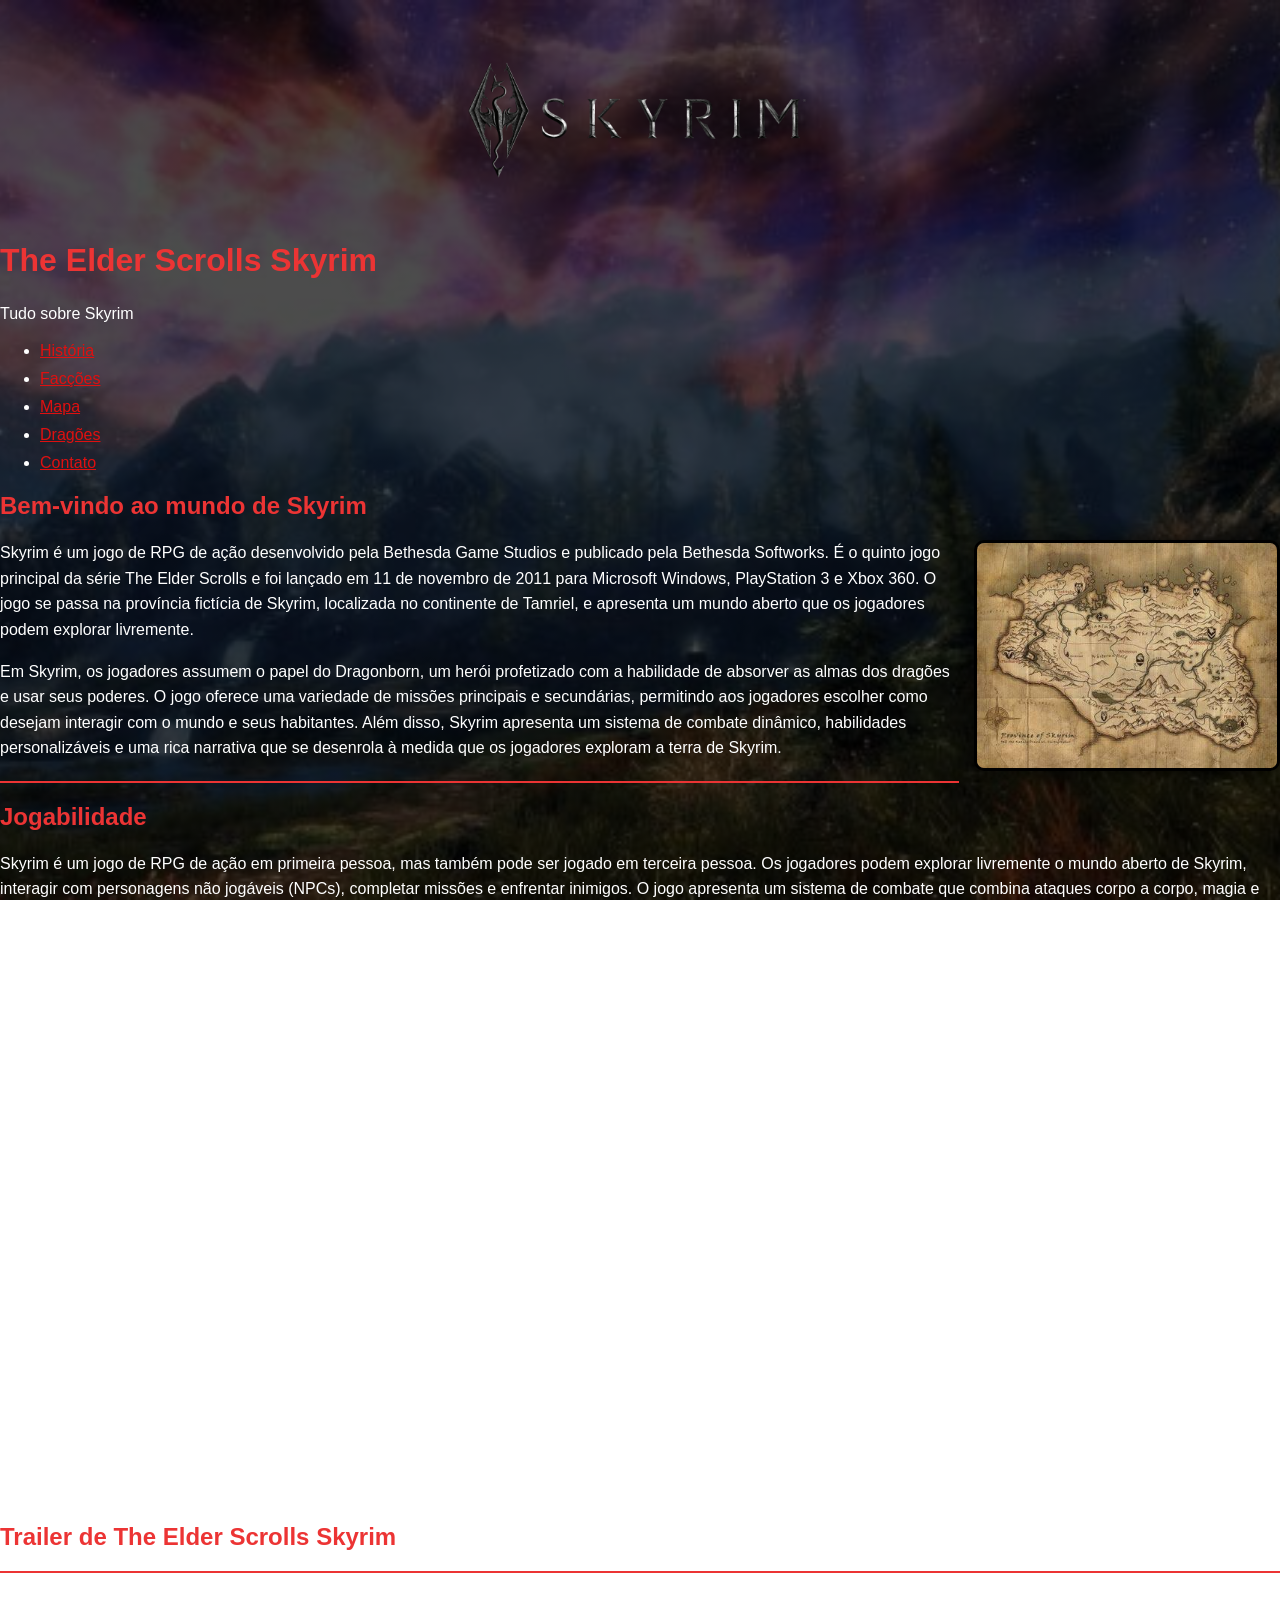
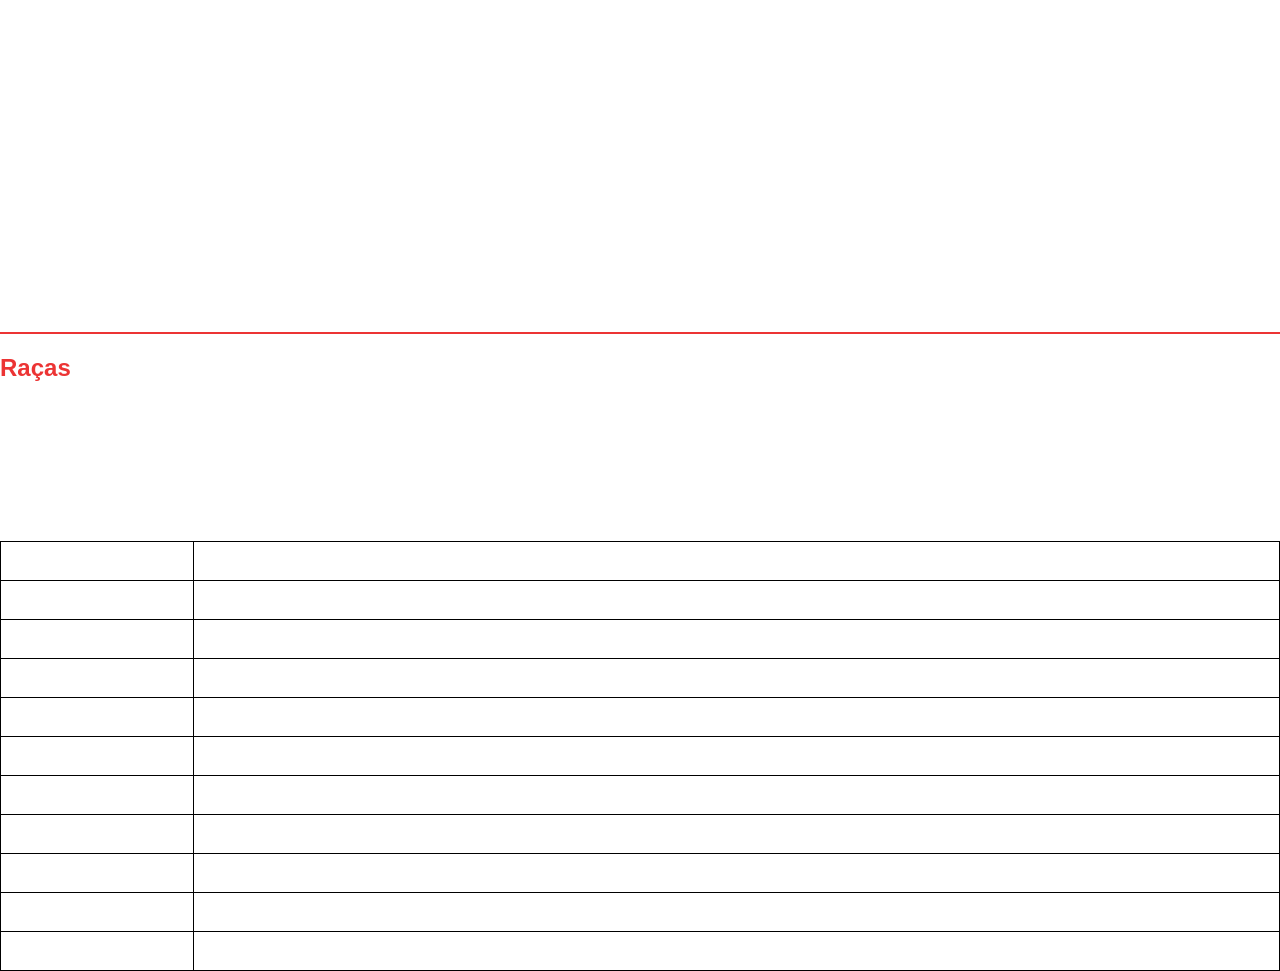
<file: index.html>
<!DOCTYPE html>
<html>
<head>
    <meta charset="UTF-8">
    <meta name="viewport" content="width=device-width, initial-scale=1.0">
    <title>The Elder Scrolls Skyrim</title>
    <link rel="stylesheet" href="style.css">
    
   <div class="logo-container">
    <img src="logo2.png" alt="Logo do site" class="logo">
</div>
    
    <body>
        <header>
        <h1><b>The Elder Scrolls Skyrim </b></h1>
        <p>Tudo sobre Skyrim</p>
    </header>

    <nav>
        <ul>
            <li><a href="Historia.html">História</a></li>
            <li><a href="Facções.html">Facções</a></li>
            <li><a href="Mapa.html">Mapa</a></li>
            <li><a href="Dragões.html">Dragões</a></li>
            <li><a href="Contato.html">Contato </a></li>
        </ul>

            </nav>

            <main>

                <section>
                    <div>
                    <h2> Bem-vindo ao mundo de Skyrim</h2>
                    
                    <img src="mapa de skyrim.png" alt="Mapa de Skyrim" class="mapa">
                    
                    <p>Skyrim é um jogo de RPG de ação desenvolvido pela Bethesda Game Studios e publicado pela Bethesda Softworks. É o quinto jogo principal da série The Elder Scrolls e foi lançado em 11 de novembro de 2011 para Microsoft Windows, PlayStation 3 e Xbox 360. O jogo se passa na província fictícia de Skyrim, localizada no continente de Tamriel, e apresenta um mundo aberto que os jogadores podem explorar livremente.</p>
                    <p>Em Skyrim, os jogadores assumem o papel do Dragonborn, um herói profetizado com a habilidade de absorver as almas dos dragões e usar seus poderes. O jogo oferece uma variedade de missões principais e secundárias, permitindo aos jogadores escolher como desejam interagir com o mundo e seus habitantes. Além disso, Skyrim apresenta um sistema de combate dinâmico, habilidades personalizáveis e uma rica narrativa que se desenrola à medida que os jogadores exploram a terra de Skyrim. </p>
                    </div>
                    
                </section>
                <div>
                    <hr>
                    <h2> Jogabilidade</h2>
                    <p>Skyrim é um jogo de RPG de ação em primeira pessoa, mas também pode ser jogado em terceira pessoa. Os jogadores podem explorar livremente o mundo aberto de Skyrim, interagir com personagens não jogáveis (NPCs), completar missões e enfrentar inimigos. O jogo apresenta um sistema de combate que combina ataques corpo a corpo, magia e habilidades especiais, permitindo aos jogadores personalizar seu estilo de jogo.</p>
                    <p>Além disso, Skyrim oferece um sistema de progressão de personagem, onde os jogadores podem melhorar suas habilidades, adquirir novos equipamentos e desbloquear poderes especiais à medida que avançam no jogo. O mundo de Skyrim é vasto e cheio de segredos, com cidades, vilas, masmorras e paisagens deslumbrantes para explorar.</p>
                    <p> A jogabilidade "open-world" da série é dominante em Skyrim. É possível explorar todos os lugares da região (a pé ou de cavalo), e fazer todas as quests do jogo, em qualquer ordem. Além disso, o jogo ainda é capaz de gerar side-quests baseadas no nível de exploração do jogador. Isso permite ter quests infinitas, que sempre irão apontar para objetivos em lugares que ainda não foram explorados pelo jogador. Cada cidade de Skyrim apresenta um estilo próprio, localidades, quests e personagens, além de uma economia que pode ser estimulada ou prejudicada. O personagem do jogador pode evoluir até 18 diferentes skills (habilidades) diferentes e escolher entre 280 perks diferentes ao longo de até 50 níveis (levels). Ao contrário dos jogos anteriores, as skills não sofrem alterações sozinhas de acordo com o seu estilo de jogo, sendo possível ter total controle sobre elas manualmente.</p>
                    <p> No jogo existem dezenas de armas e armaduras que podem ser criadas, compradas, concertadas ou encontradas pelo mapa ou no corpo de outros NPCs. É possível usar uma arma em cada mão, permitindo assim realizar combos. Usando escudo, é possível realizar ataques de bloqueio especiais. Cada arma também apresenta um ataque final especial, que pode ser mais brutal dependendo das habilidades naquele tipo de armamento. Além de armas, também é possível usar 85 feitiços diferentes, além de ser possível usar feitiços e armas ao mesmo tempo, ou fazer combinações de dois feitiços, um em cada mão, ou carregar um mesmo feitiço em cada mão, causando assim um efeito final maior. Existem feitiços de todos os tipos, para ataque, defesa, ou manipulação de habilidades do jogador e de outros personagens. Para atacar inimigos, é possível também realizar ataques silenciosos, caso a habilidade do tipo seja alta o suficiente.</p>
                    <p>Skyrim faz o uso do sistema de inteligência artificial chamado Radiant AI. Isso permite que cada personagem do jogo tenha uma rotina própria ao longo do dia, que continua ativa mesmo quando o jogador não está presente. Muitas coisas podem acontecer em uma cidade enquanto você estiver do outro lado do mapa, por exemplo. Os personagens podem conversar, frequentar bares (onde podem ficar bêbados e brigar), fazer compras em lojas, caçar animais, trabalhar (em moagem, agricultura, mineração), além de comerem e dormirem em horários específicos. É possível conversar com quase todos os personagens, e muitas vezes eles podem solicitar favores, vender objetos, disponibilizar treinamentos ou até mesmo propor um duelo. O jogador também pode se casar, e se o jogador tiver uma casa na cidade da ocasião, sua esposa (ou marido) irá morar e cuidar dela. É possível também se casar com alguém do mesmo sexo que seu personagem.</p>
                </div>
                <h2> Trailer de The Elder Scrolls Skyrim</h2>
                    <hr>
                <iframe width="560" height="315" src="https://www.youtube.com/embed/JSRtYpNRoN0?si=RA3id9ypSewbx6x1" title="YouTube video player" frameborder="0" allow="accelerometer; autoplay; clipboard-write; encrypted-media; gyroscope; picture-in-picture; web-share" referrerpolicy="strict-origin-when-cross-origin" allowfullscreen></iframe>
                    <hr>
                        <h2> Raças </h2>
                    <p>Assim como em Oblivion, o jogador pode selecionar uma entre as 10 diferentes raças de Tamriel - Imperials, Nords, Redguards, Bretons, Dark Elves, High Elves, Wood Elves, Orcs, Khajiit, e os Argonians. Cada raça apresenta suas próprias habilidades e poderes. Por exemplo, os High Elves podem aumentar a Magicka e começar com 50 pontos extras nesse atributo, o que pode ser crucial em uma batalha com feitiços.</p>
                    <p><b>As raças do jogo são:</b></p>
                    
                    <table>
                        <tr>
                            <th>Raça</th>
                            <th>Descrição</th>
                        </tr>
                        <tr>
                            <td>Imperials</td>
                            <td>Habilidade: Aumenta a resistência ao fogo.</td>
                        </tr>
                        <tr>
                            <td>Nords</td>
                            <td>Habilidade: Aumenta a resistência ao gelo.</td>
                        </tr>
                        <tr>
                            <td>Redguards</td>
                            <td>Habilidade: Aumenta a resistência à eletricidade.</td>
                        </tr>
                        <tr>
                            <td>Bretons</td>
                            <td>Habilidade: Aumenta a magia.</td>
                        </tr>
                        <tr>
                            <td>Dark Elves</td>
                            <td>Habilidade: Aumenta a magia e a resistência à luz.</td>
                        </tr>
                        <tr>
                            <td>High Elves</td>
                            <td>Habilidade: Aumenta a Magicka e começa com 50 pontos extras nesse atributo.</td>
                        </tr>
                        <tr>
                            <td>Wood Elves</td>
                            <td>Habilidade: Aumenta a precisão e a velocidade.</td>
                        </tr>
                        <tr>
                            <td>Orcs</td>
                            <td>Habilidade: Aumenta o dano físico e a saúde.</td>
                        </tr>
                        <tr>
                            <td>Khajiit</td>
                            <td>Habilidade: Aumenta a furtividade e a agilidade.</td>
                        </tr>
                        <tr>
                            <td>Argonians</td>
                            <td>Habilidade: Aumenta a resistência à água e o dano com armas de longo alcance.</td>
                        </tr>
                    </table>
           
           
           
            </main>



</body>
</html>
</file>
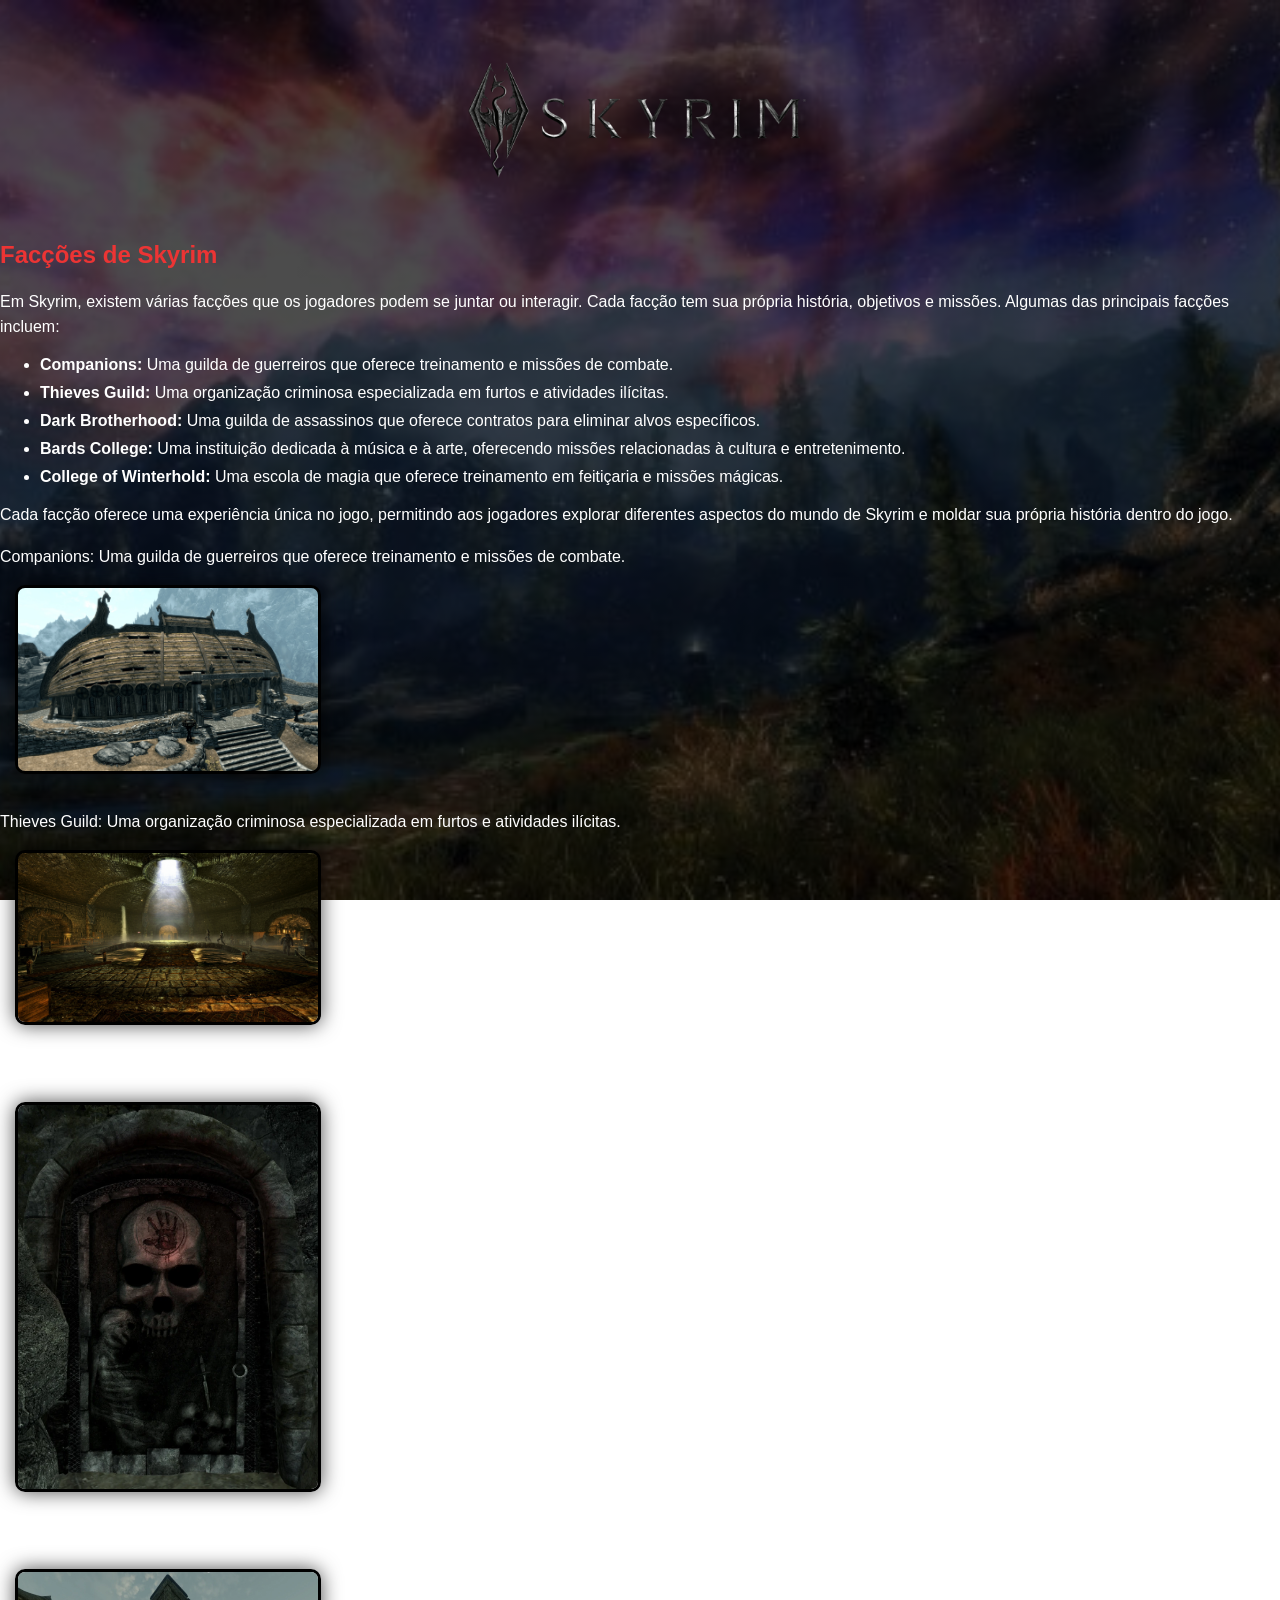
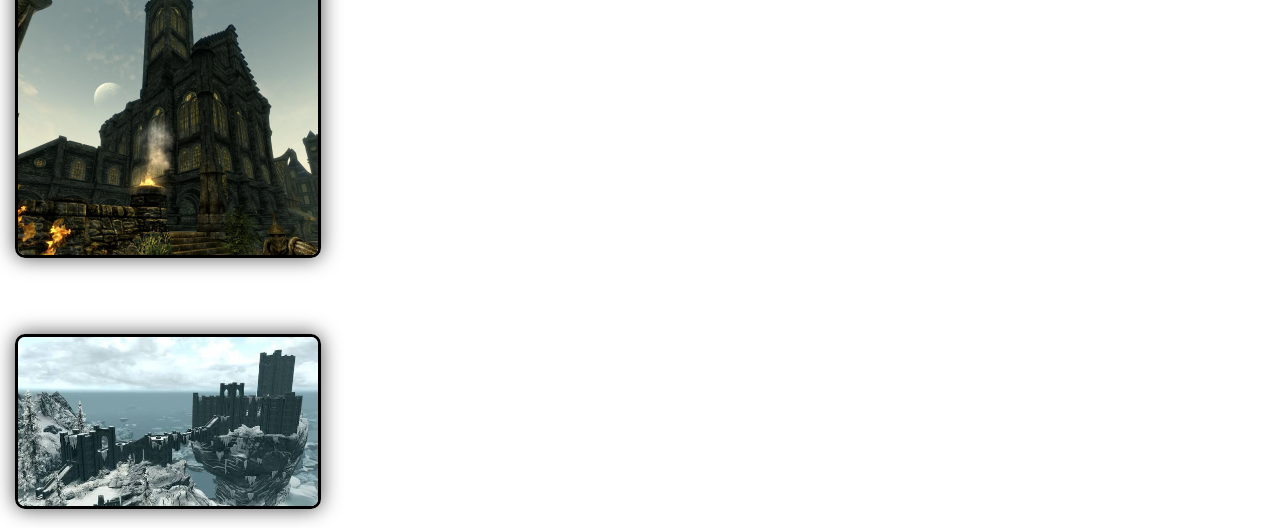
<file: facções.html>
<!DOCTYPE html>
<html> 
    <head>
        <meta charset="UTF-8">
        <meta name="viewport" content="width=device-width, initial-scale=1.0">
        <title>Facções de Skyrim</title>
        <link rel="stylesheet" href="style.css">
        
    </head>
    
    <body>
        <header>
            <div class="logo-container">
                <a href="index.html"><img src="logo2.png" alt="Logo de Skyrim" class="logo"></a>
            </div>
        </header>
        <main>
            <section>
                <h2>Facções de Skyrim</h2>
                <p>Em Skyrim, existem várias facções que os jogadores podem se juntar ou interagir. Cada facção tem sua própria história, objetivos e missões. Algumas das principais facções incluem:</p>
                <ul>
                    <li><b>Companions:</b> Uma guilda de guerreiros que oferece treinamento e missões de combate.</li>
                    <li><b>Thieves Guild:</b> Uma organização criminosa especializada em furtos e atividades ilícitas.</li>
                    <li><b>Dark Brotherhood:</b> Uma guilda de assassinos que oferece contratos para eliminar alvos específicos.</li>
                    <li><b>Bards College:</b> Uma instituição dedicada à música e à arte, oferecendo missões relacionadas à cultura e entretenimento.</li>
                    <li><b>College of Winterhold:</b> Uma escola de magia que oferece treinamento em feitiçaria e missões mágicas.</li>
                </ul>
                <p>Cada facção oferece uma experiência única no jogo, permitindo aos jogadores explorar diferentes aspectos do mundo de Skyrim e moldar sua própria história dentro do jogo.</p>
            </section>
                
            <div>
                <p> Companions: Uma guilda de guerreiros que oferece treinamento e missões de combate.</p>
                <img src="companions.png" alt="Companions" class="faccoes">
                <p> Thieves Guild: Uma organização criminosa especializada em furtos e atividades ilícitas.</p>
                <img src="thievesguild.png" alt="Thieves Guild" class="faccoes">
                <p> Dark Brotherhood: Uma guilda de assassinos que oferece contratos para eliminar alvos específicos.</p>
                <img src="darkbrotherhood.png" alt="Dark Brotherhood" class="faccoes">
                <p> Bards College: Uma instituição dedicada à música e à arte, oferecendo missões relacionadas à cultura e entretenimento.</p>
                <img src="bardscollege.png" alt="Bards College" class="faccoes">
                <p> College of Winterhold: Uma escola de magia que oferece treinamento em feitiçaria e missões mágicas.</p>
                <img src="collegeofwinterhold.png" alt="College of Winterhold" class="faccoes">
            </div>
        </main>

</html>
</file>
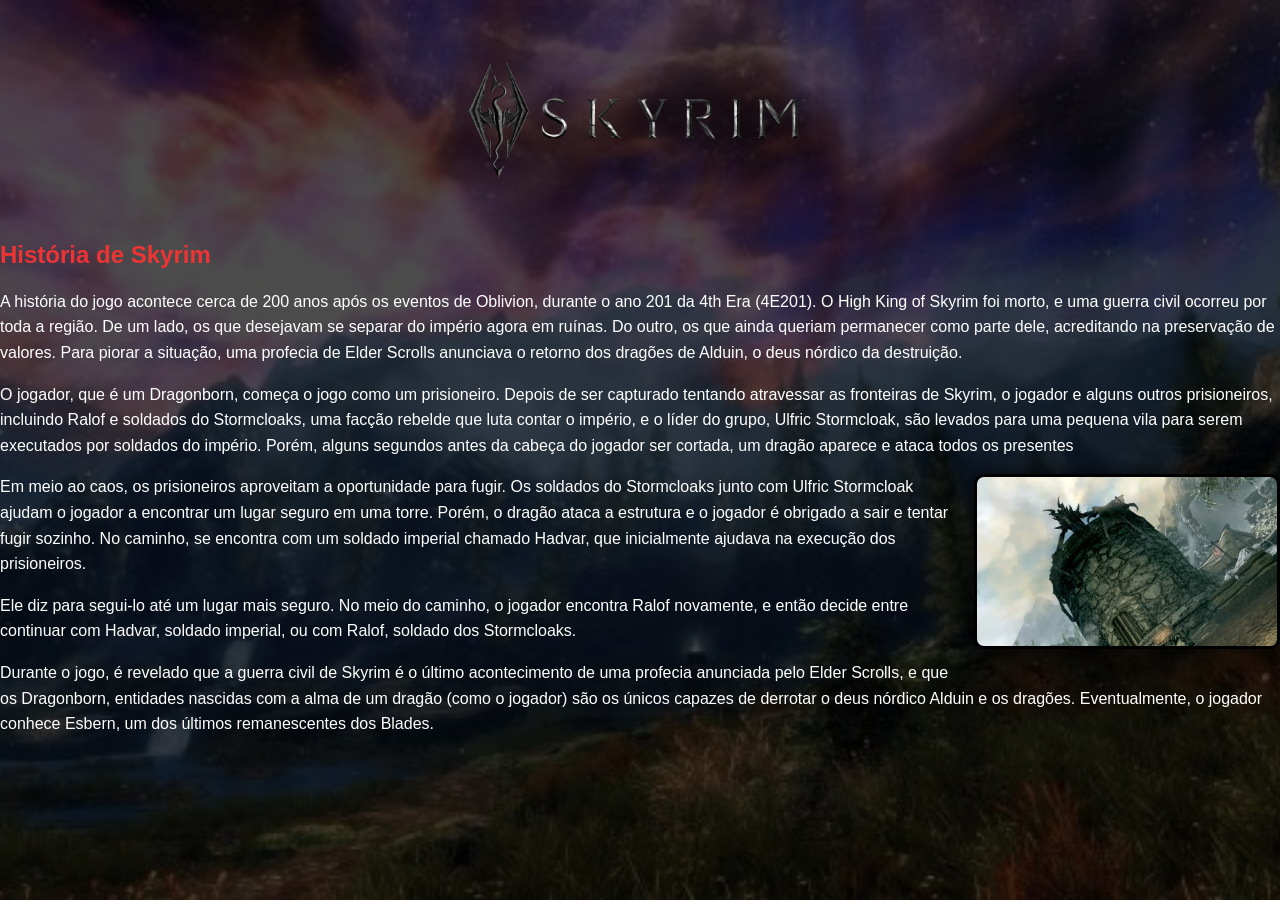
<file: historia.html>
<!DOCTYPE html>
<html lang="pt-BR">
<head>
    <meta charset="UTF-8">
    <meta name="viewport" content="width=device-width, initial-scale=1.0">
    <title>História de Skyrim</title>
    <link rel="stylesheet" href="style.css">

</head>
<body>
    <header>
        <div class="logo-container">
            <a href="index.html"><img src="logo2.png" alt="Logo de Skyrim" class="logo"></a>
        </div>
    </header>
    <main>
        <section>
            <h2>História de Skyrim</h2>
            <p> A história do jogo acontece cerca de 200 anos após os eventos de Oblivion, durante o ano 201 da 4th Era (4E201). O High King of Skyrim foi morto, e uma guerra civil ocorreu por toda a região. De um lado, os que desejavam se separar do império agora em ruínas. Do outro, os que ainda queriam permanecer como parte dele, acreditando na preservação de valores. Para piorar a situação, uma profecia de Elder Scrolls anunciava o retorno dos dragões de Alduin, o deus nórdico da destruição.</p>
            <p> O jogador, que é um Dragonborn, começa o jogo como um prisioneiro. Depois de ser capturado tentando atravessar as fronteiras de Skyrim, o jogador e alguns outros prisioneiros, incluindo Ralof e soldados do Stormcloaks, uma facção rebelde que luta contar o império, e o líder do grupo, Ulfric Stormcloak, são levados para uma pequena vila para serem executados por soldados do império. Porém, alguns segundos antes da cabeça do jogador ser cortada, um dragão aparece e ataca todos os presentes</p>
            <img src="Dragão.png" alt="Dragão atacando" class="mapa">
            <p> Em meio ao caos, os prisioneiros aproveitam a oportunidade para fugir. Os soldados do Stormcloaks junto com Ulfric Stormcloak ajudam o jogador a encontrar um lugar seguro em uma torre. Porém, o dragão ataca a estrutura e o jogador é obrigado a sair e tentar fugir sozinho. No caminho, se encontra com um soldado imperial chamado Hadvar, que inicialmente ajudava na execução dos prisioneiros.</p>           
            <p> Ele diz para segui-lo até um lugar mais seguro. No meio do caminho, o jogador encontra Ralof novamente, e então decide entre continuar com Hadvar, soldado imperial, ou com Ralof, soldado dos Stormcloaks.</p>
            <p> Durante o jogo, é revelado que a guerra civil de Skyrim é o último acontecimento de uma profecia anunciada pelo Elder Scrolls, e que os Dragonborn, entidades nascidas com a alma de um dragão (como o jogador) são os únicos capazes de derrotar o deus nórdico Alduin e os dragões. Eventualmente, o jogador conhece Esbern, um dos últimos remanescentes dos Blades.</p>



        </section>
        
    </main>
</body>
</html>
</file>
<file: style.css>
body {
    font-family: Arial, sans-serif;
    margin: 0;
    padding: 0;
    background-color: #3b3636;
}
a {
    color: #df1010;
    text-decoration: 200;
    
}

p {
    color: #fff;
    line-height: 1.6;
}

h1, h2 {
    color: #ec3434;
}


.mapa{
    float: right;
    width: 500px;
    margin-left: 15px;
    margin-bottom: 15px;
    transition: transform 0.3s ease;
    border: 3px solid #000000;
    border-radius: 10px;
    box-shadow: 0 0 20px rgba(0,0,0,0.7);

}

.mapa:hover {
    transform: scale(1.05);
}

.logo{
    width: 350px;   
    height: auto;   
}

.logo-container{
    text-align: center;
    margin: 20px 0;
}

li {
    margin-bottom: 10px;
    color : #fff;
}

.conteudo {
    display: flex;
    gap: 20px;
    width: 90%;
    margin: auto;
}

main {
    flex: 3;
}

body {
    margin: 0;
    font-family: Arial, sans-serif;
    color: white;

    background:
        linear-gradient(rgba(0,0,0,.7), rgba(0,0,0,.7)),
        url("imagemdefundo.png");

    background-size: cover;
    background-position: center;
    background-attachment: fixed;
}

    .dragao {
        float: right;
        width: 500px;
        margin-left: 15px;
        margin-bottom: 15px;
        transition: transform 0.3s ease;
        border: 3px solid #000000;
        border-radius: 10px;
        box-shadow: 0 0 20px rgba(0,0,0,0.7);
    }
 
    .dragao:hover {
        transform: scale(1.05); 
}
hr {
    border: 1px solid #ec3434;
    margin: 20px 0;
}
    .faccoes {
        float: center;
        width: 300px;
        margin-left: 15px;
        margin-bottom: 15px;
        transition: transform 0.3s ease;
        border: 3px solid #000000;
        border-radius: 10px;
        box-shadow: 0 0 20px rgba(0,0,0,0.7);
}
    
    .faccoes:hover {
        transform: scale(1.05);

    }
    
    table {
        width: 100%;
        border-collapse: collapse;
        margin-top: 20px;
    }
    
    th, td {
        border: 1px solid #000000;
        padding: 10px;
        text-align: left;
    }
    tr {
        background-color: 444444;
    }

   .mapa {    
        width: 300px;
        height: auto;
        margin-bottom: 15px;
        transition: transform 0.3s ease;
        border: 3px solid #000000;
        border-radius: 10px;
        box-shadow: 0 0 20px rgba(0,0,0,0.7);
    }
    
    .imagem:hover {
        transform: scale(1.05);

   }
</file>
